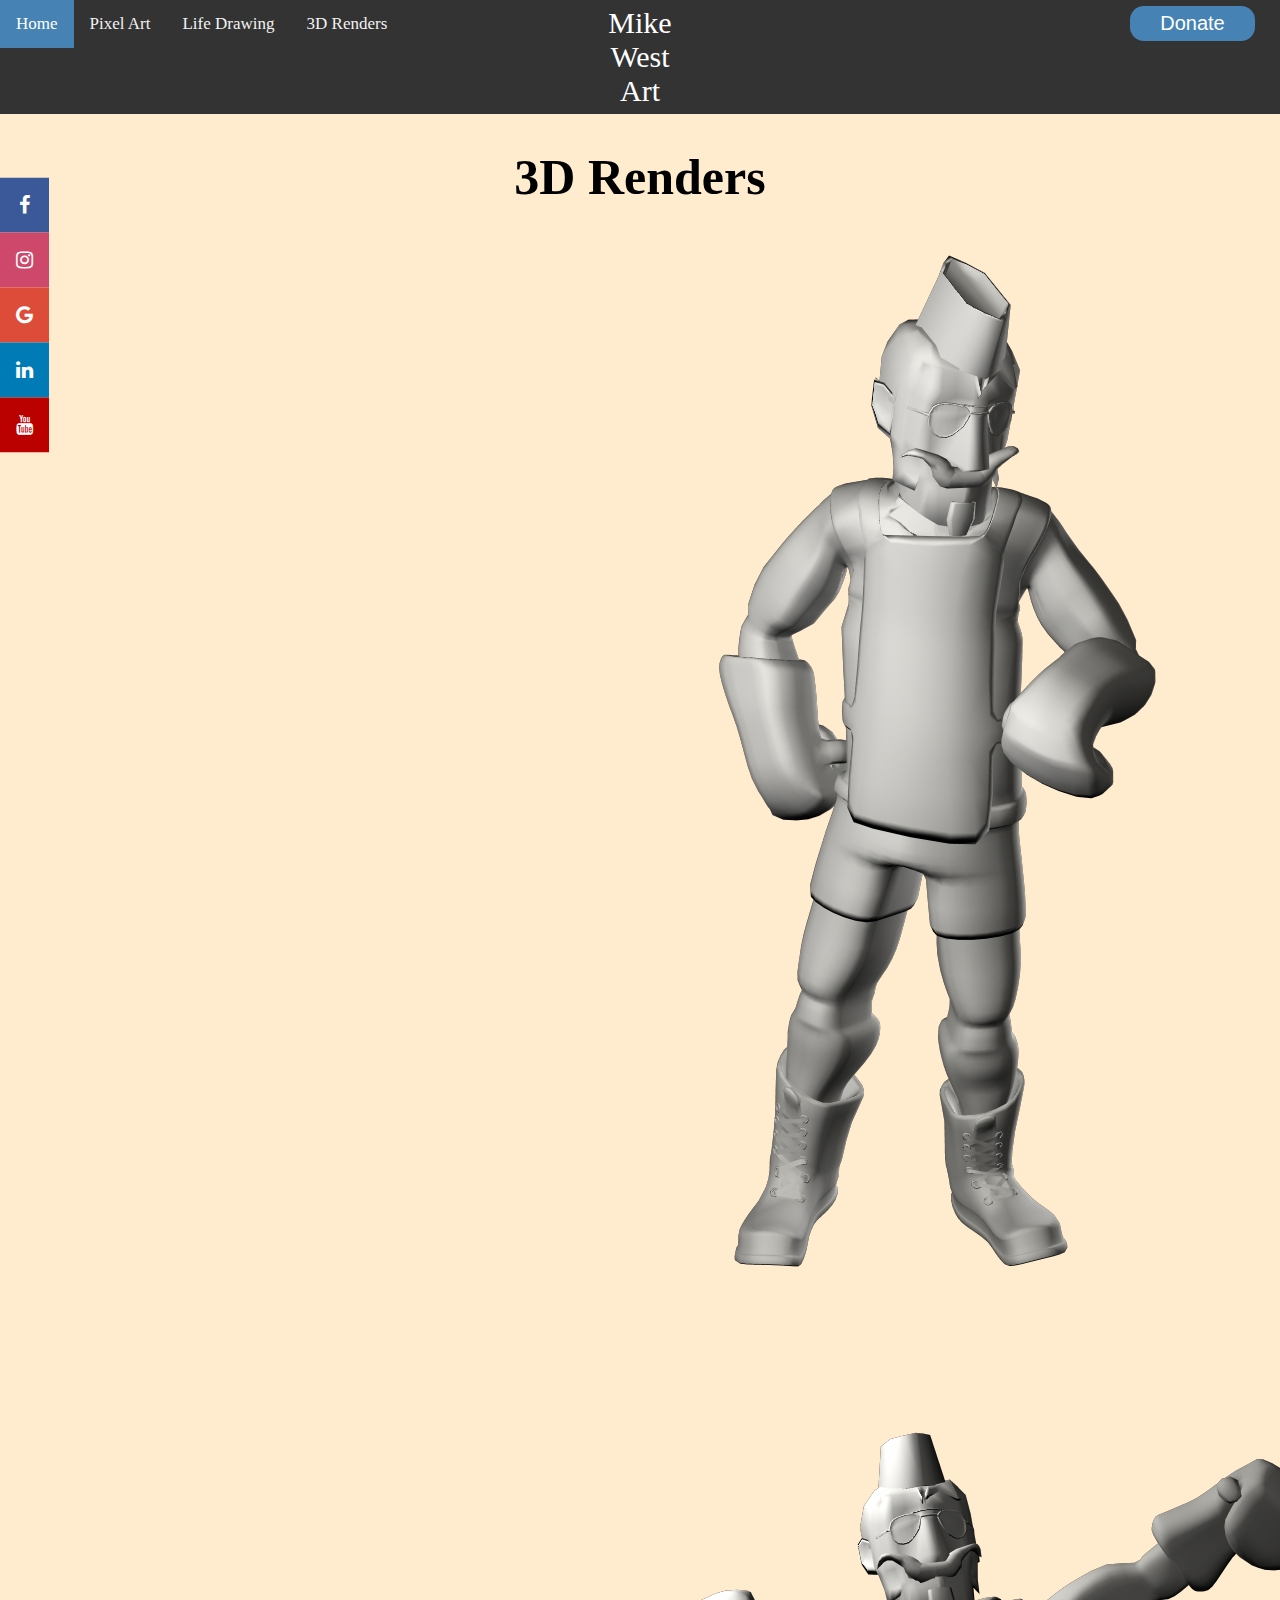
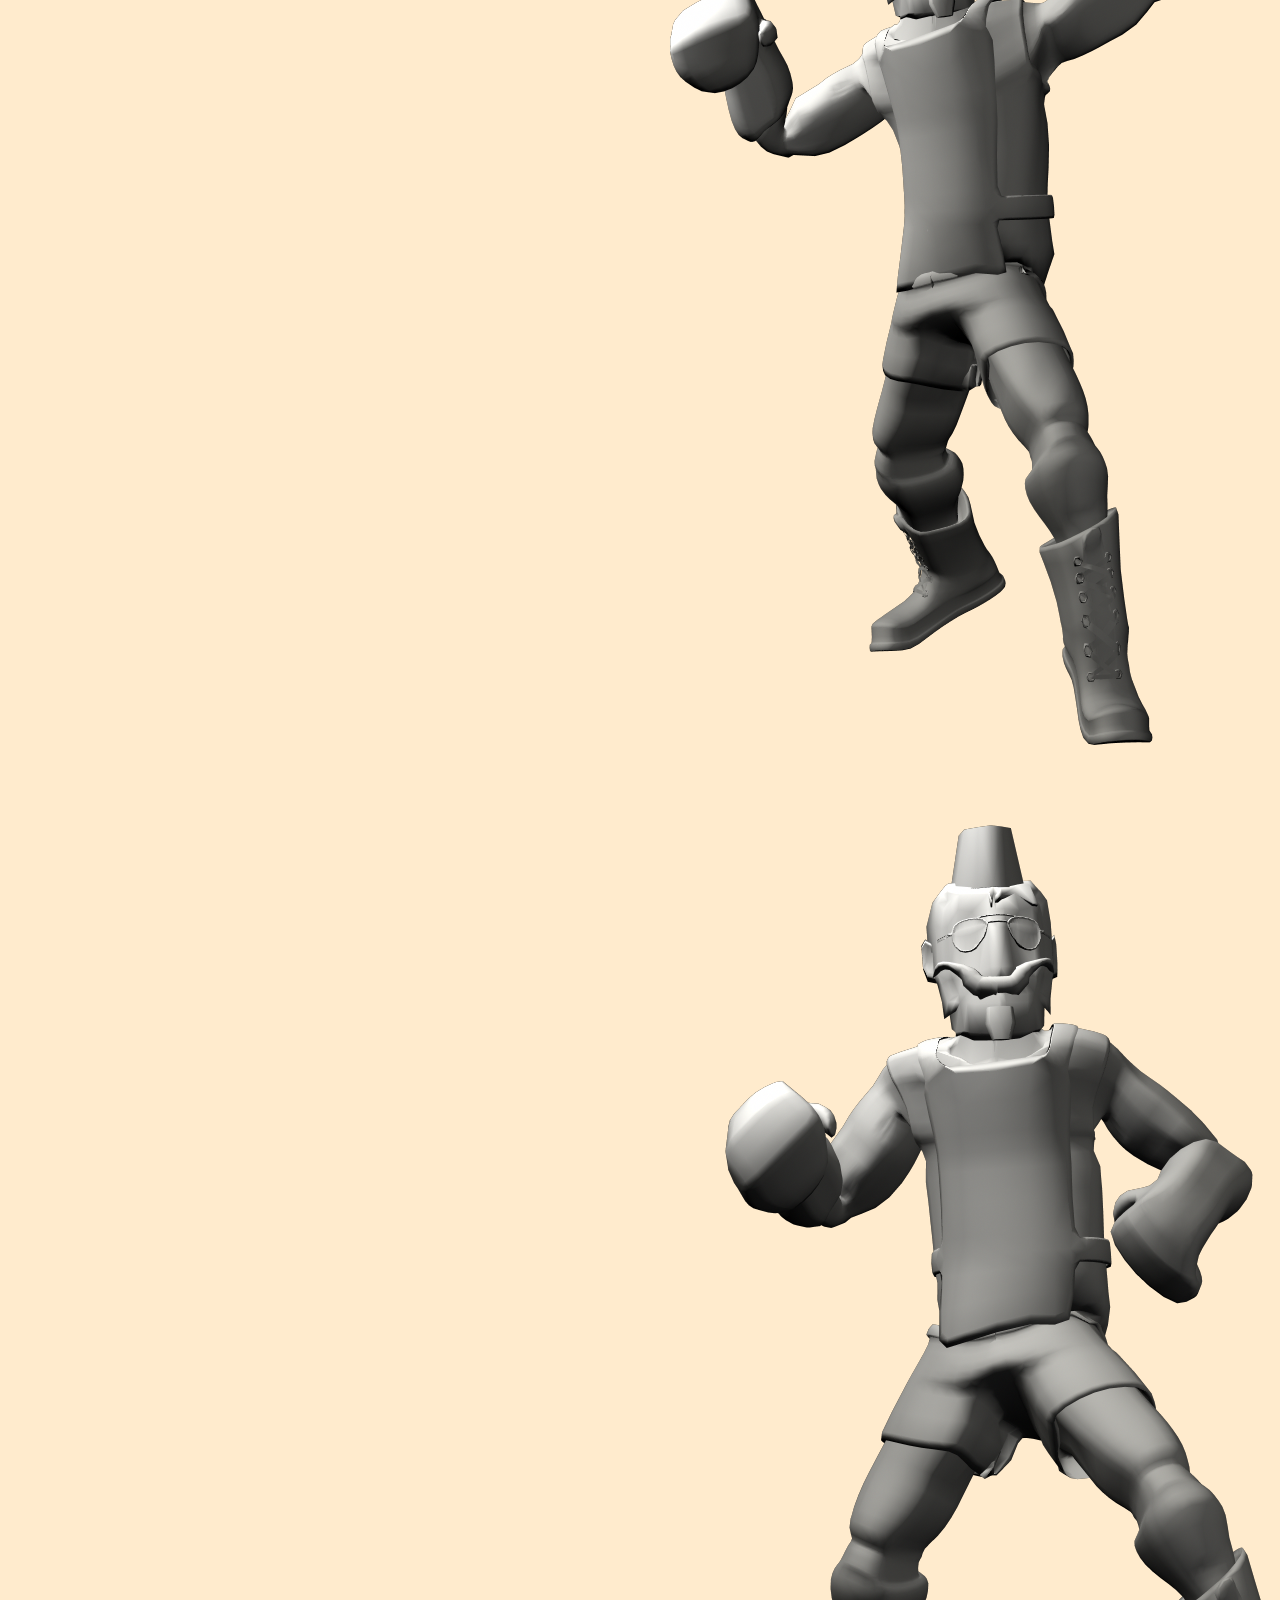
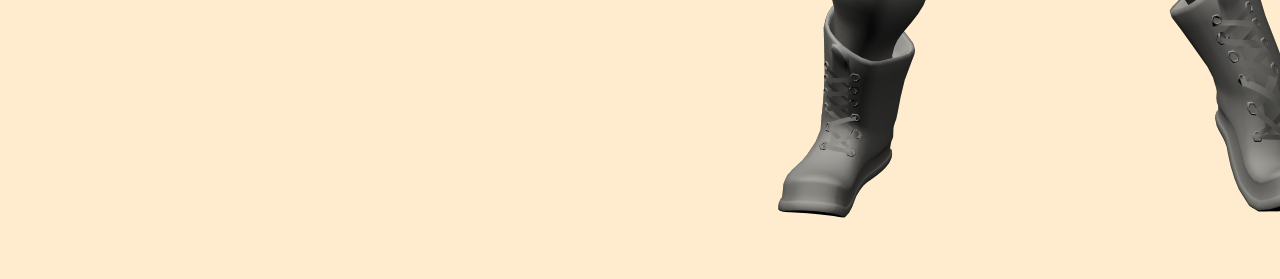
<file: 3DRenders.html>
<!DOCTYPE html>
<html>
<meta name="viewport" content="width=device-width, initial-scale=1">
<head>

	<link rel="stylesheet" href="style.css">
	<title> MWestArt </title>
</head>
<Body>

<div class="topnav">
	<a class="active" href="index.html">Home</a>
	<a href="pixelArt.html">Pixel Art</a>
	<a href="lifeDrawing.html">Life Drawing</a>
	<a href="3DRenders.html">3D Renders</a>
	<p style="font-size:30px;color:white;margin:6px 600px;text-align:center;">Mike West Art </p>
	<button onclick="window.location.href='https://www.paypal.com/us/home';" class="button button1"> <span>Donate</span></button>
</div>
<div class="icon-bar"> 
<link rel="stylesheet" href="https://cdnjs.cloudflare.com/ajax/libs/font-awesome/4.7.0/css/font-awesome.min.css">
	<a href="https://www.facebook.com/profile.php?id=100015208756971" class="facebook" target="_blank"><i class="fa fa-facebook"></i></a> 
	<a href="https://www.instagram.com/mike.west30/"target="_blank" class="instagram"><i class="fa fa-instagram"></i></a> 
	<a href="https://www.google.com/"target="_blank" class="google"><i class="fa fa-google"></i></a> 
	<a href="https://www.linkedin.com/"target="_blank" class="linkedin"><i class="fa fa-linkedin"></i></a>
	<a href="https://www.youtube.com/"target="_blank" class="youtube"><i class="fa fa-youtube"></i></a> 


</div>

<div class="RendersHead">
<h1> 3D Renders </h1>
</div>

<div class="RendersImages">
<img src="thing1.png" alt="Character V5 failed to load">
<img src="thing2.png" alt="Character V13 failed to load" style="">
<img src="thing3.png" alt="Final Boss failed to load" style="">
</div>
</html>
</file>
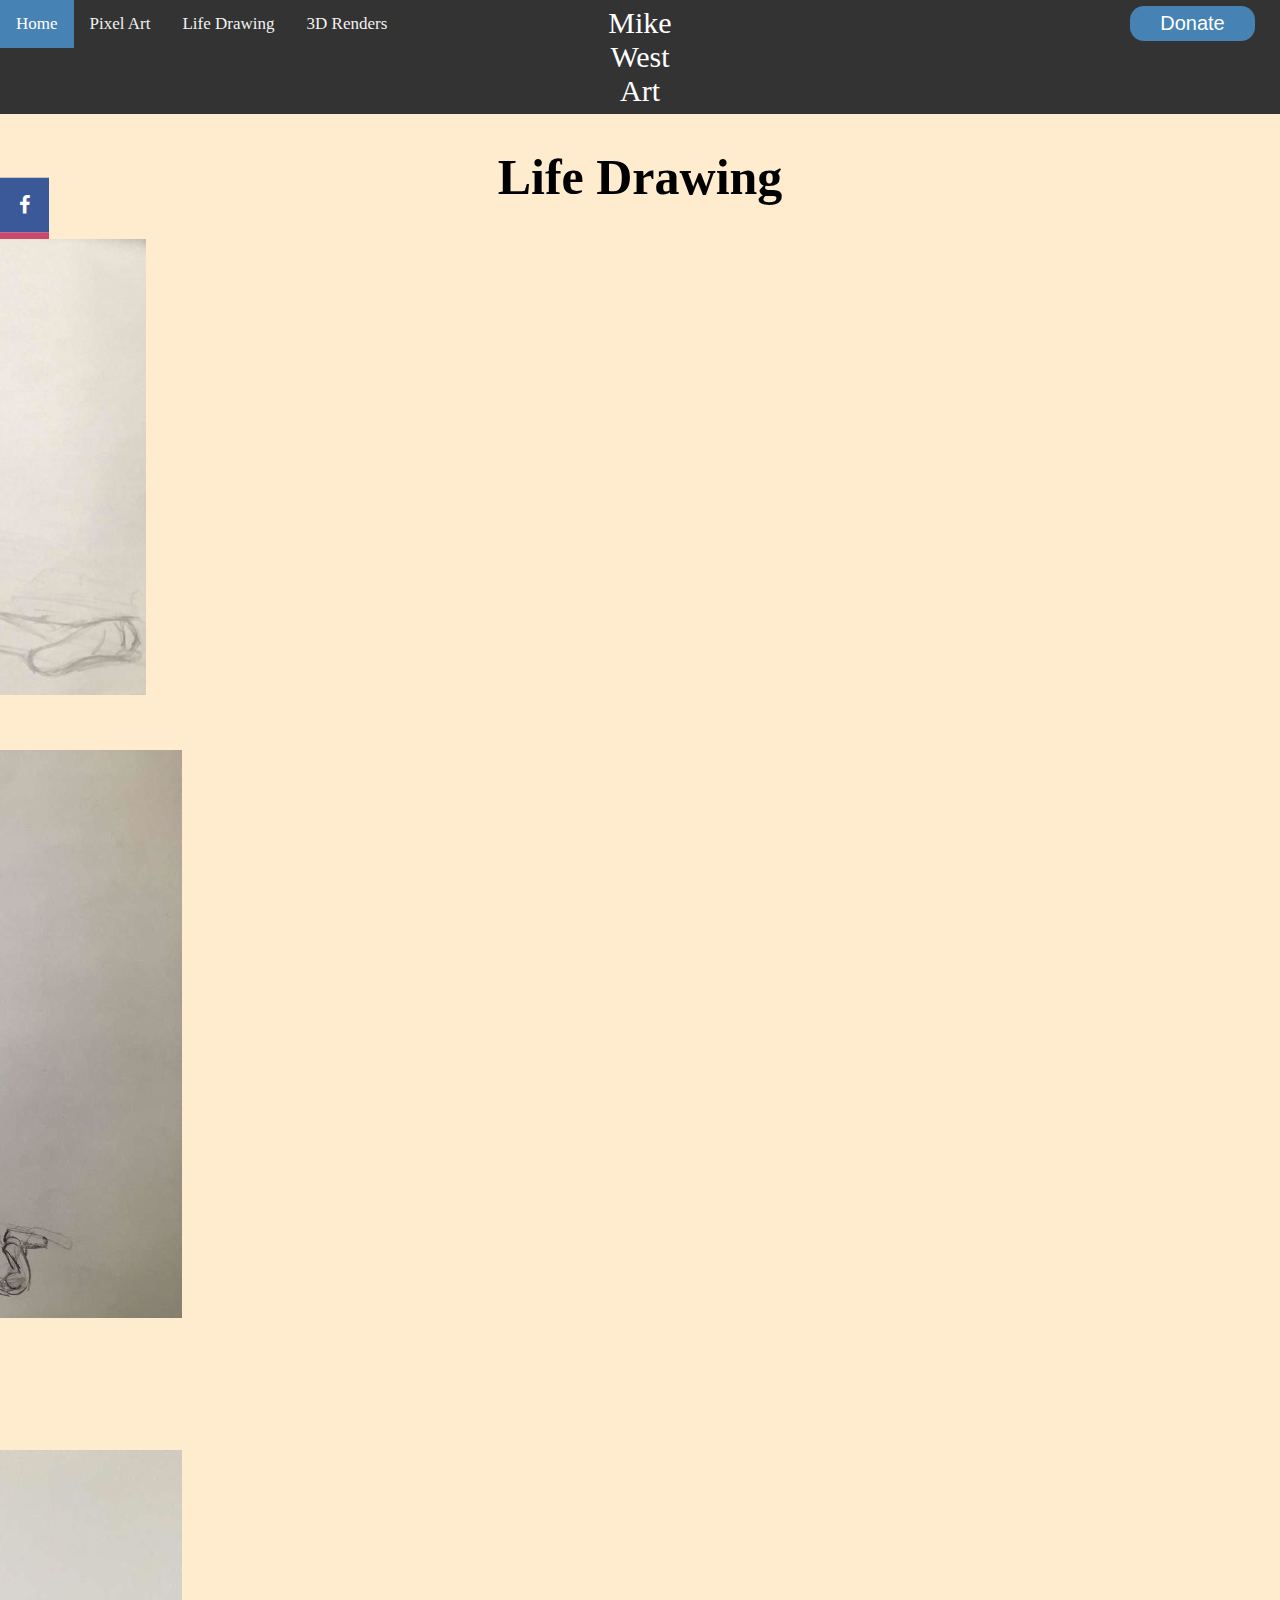
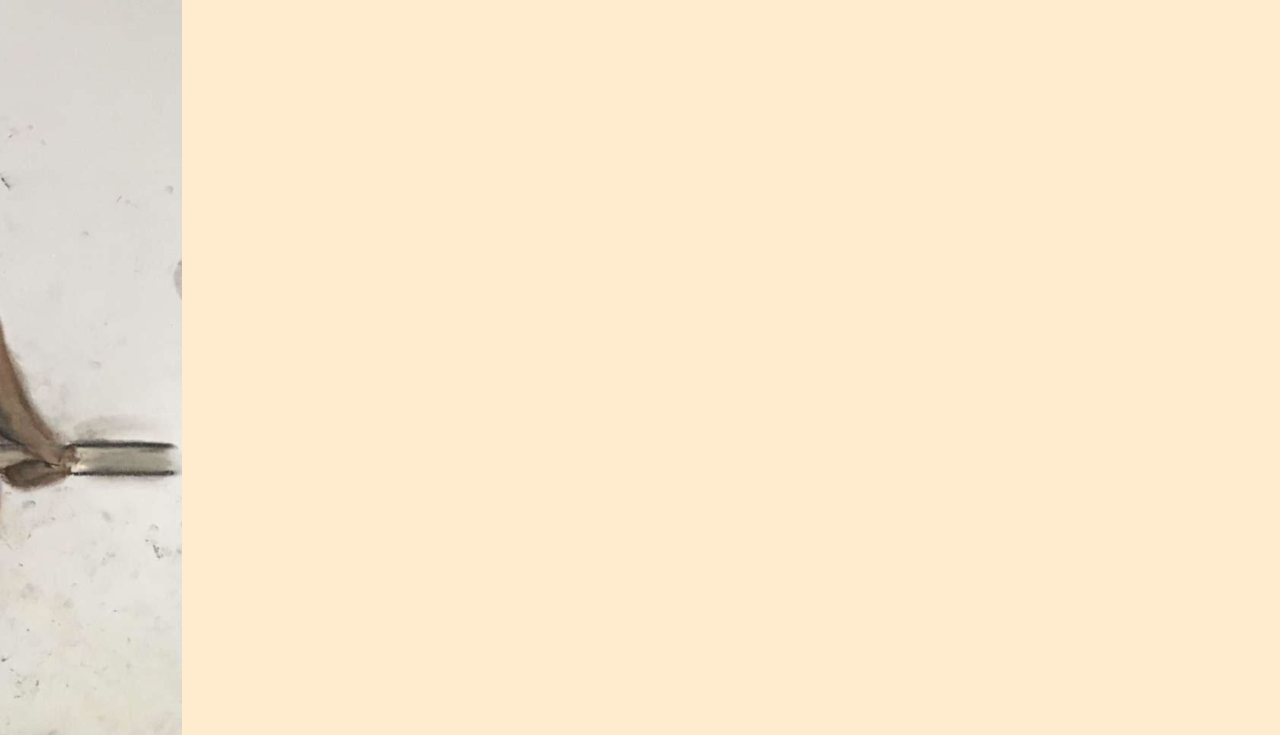
<file: lifeDrawing.html>
<!DOCTYPE html>
<html>
<meta name="viewport" content="width=device-width, initial-scale=1">
<head>

	<link rel="stylesheet" href="style.css">
	<title> MWestArt </title>
</head>
<Body style="height:5500px;">

<div class="topnav">
	<a class="active" href="index.html">Home</a>
	<a href="pixelArt.html">Pixel Art</a>
	<a href="lifeDrawing.html">Life Drawing</a>
	<a href="3DRenders.html">3D Renders</a>
	<p style="font-size:30px;color:white;margin:6px 600px;text-align:center;">Mike West Art </p>
	<button onclick="window.location.href='https://www.paypal.com/us/home';" class="button button1"> <span>Donate</span></button>
</div>
<div class="icon-bar"> 
<link rel="stylesheet" href="https://cdnjs.cloudflare.com/ajax/libs/font-awesome/4.7.0/css/font-awesome.min.css">
	<a href="https://www.facebook.com/profile.php?id=100015208756971" class="facebook" target="_blank"><i class="fa fa-facebook"></i></a> 
	<a href="https://www.instagram.com/mike.west30/"target="_blank" class="instagram"><i class="fa fa-instagram"></i></a> 
	<a href="https://www.google.com/"target="_blank" class="google"><i class="fa fa-google"></i></a> 
	<a href="https://www.linkedin.com/"target="_blank" class="linkedin"><i class="fa fa-linkedin"></i></a>
	<a href="https://www.youtube.com/"target="_blank" class="youtube"><i class="fa fa-youtube"></i></a> 


</div>
<div class="lifeDrawingHead">
<h1> Life Drawing </h1>
</div>

<div class="LifeDrawingImages">

<img src="Figure1.png" alt="Figure One failed to load" style="position:absolute; right:1134px;">
<img src="Figure2.png" alt="Figure Two failed to load" style="position: absolute; top: 750px; right: 1098px;">
<img src="PastelLife.png" alt="Pastel Life failed to load" style="position:absolute; top: 1450px; right: 1098px; margin: 0px; 100px;">

</div>
</html>
</file>
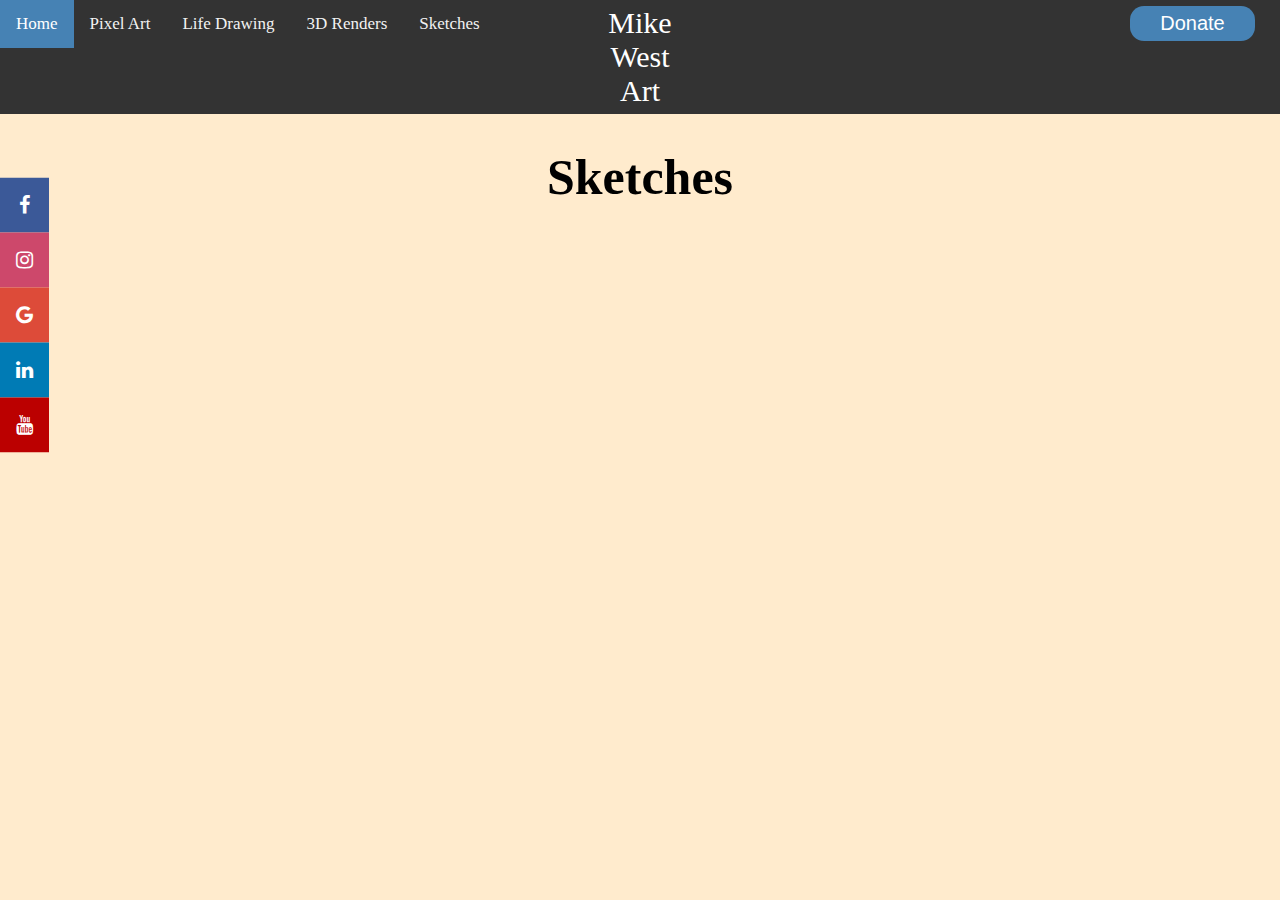
<file: Sketches.html>
<!DOCTYPE html>
<html>
<meta name="viewport" content="width=device-width, initial-scale=1">
<head>

	<link rel="stylesheet" href="style.css">
	<title> MWestArt </title>
</head>
<Body>

<div class="topnav">
	<a class="active" href="index.html">Home</a>
	<a href="pixelArt.html">Pixel Art</a>
	<a href="lifeDrawing.html">Life Drawing</a>
	<a href="3DRenders.html">3D Renders</a>
	<a href="Sketches.html">Sketches</a>
	<p style="font-size:30px;color:white;margin:6px 600px;text-align:center;">Mike West Art </p>
	<button onclick="window.location.href='https://www.paypal.com/us/home';" class="button button1"> <span>Donate</span></button>
</div>
<div class="icon-bar"> 
<link rel="stylesheet" href="https://cdnjs.cloudflare.com/ajax/libs/font-awesome/4.7.0/css/font-awesome.min.css">
	<a href="https://www.facebook.com/profile.php?id=100015208756971" class="facebook" target="_blank"><i class="fa fa-facebook"></i></a> 
	<a href="https://www.instagram.com/mike.west30/"target="_blank" class="instagram"><i class="fa fa-instagram"></i></a> 
	<a href="https://www.google.com/"target="_blank" class="google"><i class="fa fa-google"></i></a> 
	<a href="https://www.linkedin.com/"target="_blank" class="linkedin"><i class="fa fa-linkedin"></i></a>
	<a href="https://www.youtube.com/"target="_blank" class="youtube"><i class="fa fa-youtube"></i></a> 


</div>

<div class="SketchesHead">
<h1> Sketches </h1>
</div>
</file>
<file: style.css>
body {
	background-color: #FFEBCD;
	display:inline;
	margin:0;height:1000px;
}

.topnav {
  overflow: hidden;
  background-color: #333;
}

.topnav a {
  float: left;
  color: #f2f2f2;
  text-align: center;
  padding: 14px 16px;
  text-decoration: none;
  font-size: 17px;
}

.topnav a:hover {
  background-color: #ddd;
  color: black;
}

.topnav a.active {
	background-color:#4682B4 ;
	color:white;
}

.button {
	position: absolute;
	right: 25px;
	top: 6px;
	display: inline-block;
	border-radius: 14px;
	background-color: #4682B4;
	border: none;
	color: #FFFFFF;
	font-size: 20px;
	padding: 6px;
	width:125px;
	transition: all 0.5s;
	cursor: pointer;
	
}

.button span {
	cursor: pointer;
	display: inline-block;
	position: relative;
	transition: 0.5s;
}

.button span:after {
  content: '\00bb';
  position: absolute;
  opacity: 0;
  top: 0;
  right: -20px;
  transition: 0.5s;
}

.button:hover span {
  padding-right: 25px;
}

.button:hover span:after {
  opacity: 1;
  right: 0;
}

.icon-bar {
  position: fixed;
  top: 35%;
  -webkit-transform: translateY(-50%);
  -ms-transform: translateY(-50%);
  transform: translateY(-50%);
}

.icon-bar a {
  display: block;
  text-align: center;
  padding: 16px;
  transition: all 0.3s ease;
  color: white;
  font-size: 20px;
}

.icon-bar a:hover {
  background-color: #000;
}

.facebook {
  background: #3B5998;
  color: white;
}

.instagram {
  background: #cd486b;
  color: white;
}

.google {
  background: #dd4b39;
  color: white;
}

.linkedin {
  background: #007bb5;
  color: white;
}

.youtube {
  background: #bb0000;
  color: white;
}

.content {
  margin-left: 75px;
  font-size: 30px;
}

.aboutMe{
	text-align:left;
	position:absolute;
	right:940px;
	top:80px;
	font-size: 20px;
}

* {
  box-sizing: border-box;
}

img {
  vertical-align: middle;
}

.container {
  position: relative;
  top: -650px;
  margin:700px;
  right: -500px;
}

.mySlides {
  display: none;
}

.cursor {
  cursor: pointer;
}

.prev, .next {
  cursor: pointer;
  position: absolute;
  top: 40%;
  width: auto;
  padding: 16px;
  margin-top: -50px;
  color: white;
  font-weight: bold;
  font-size: 20px;
  border-radius: 0 3px 3px 0;
  user-select: none;
  -webkit-user-select: none;
  background-color:#4682B4;
}

.next {
  right: 0;
  border-radius: 3px 0 0 3px;
}

.prev:hover,
.next:hover {
  background-color: rgba(0, 0, 0, 0.8);
}

.numbertext {
  color: #f2f2f2;
  font-size: 12px;
  padding: 8px 12px;
  position: absolute;
  top: 0;
}

.caption-container {
  text-align: center;
  background-color: #222;
  padding: 2px 16px;
  color: white;
}

.row:after {
  content: "";
  display: table;
  clear: both;
}

.column {
  float: left;
  width: 16.66%;
}

.demo {
  opacity: 0.6;
}

.active,
.demo:hover {
  opacity: 1;
}

.pixelArtHead {
	font: "Courier New";
	font-size: 25px;
	text-align: center;
}

.lifeDrawingHead {
	font: "Courier New";
	font-size: 25px;
	text-align: center;
}

.RendersHead {
	font: "Courier New";
	font-size: 25px;
	text-align: center;
}

.SketchesHead {
	font: "Courier New";
	font-size: 25px;
	text-align: center;
}
</file>
